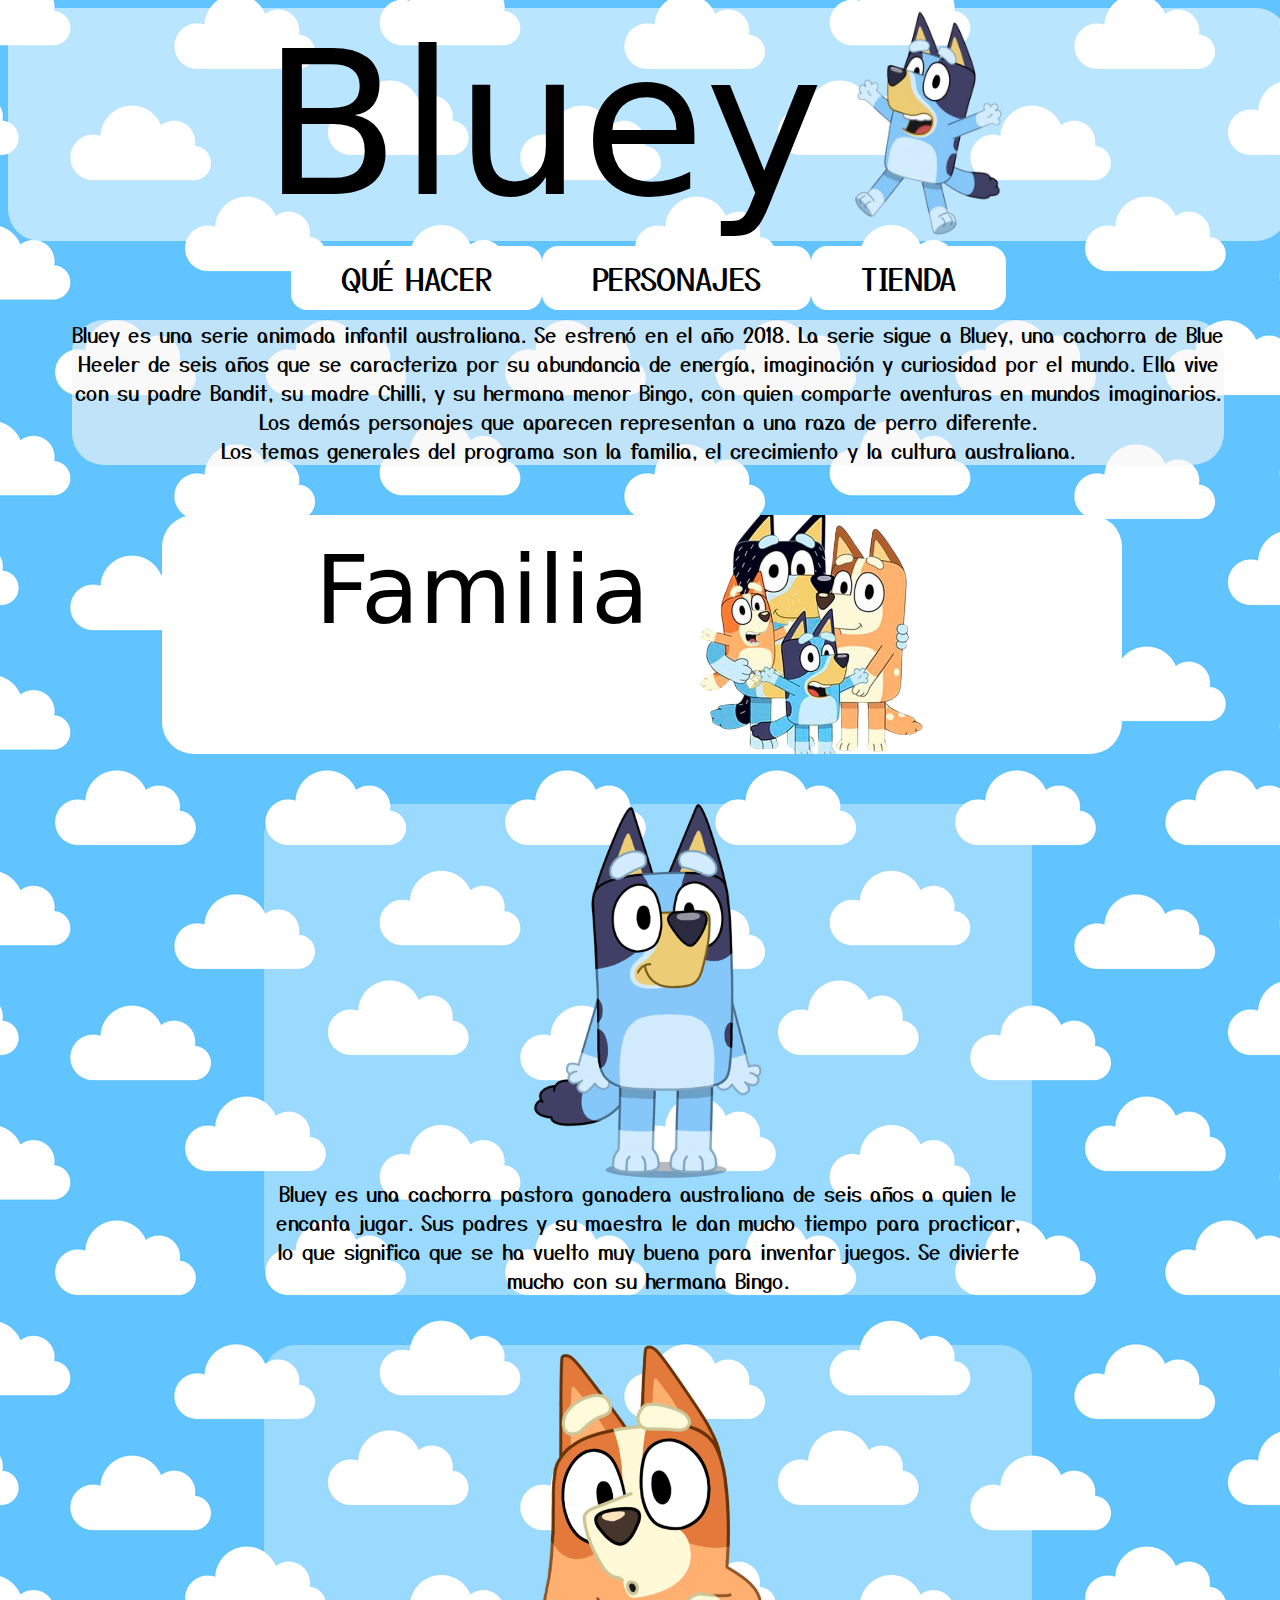
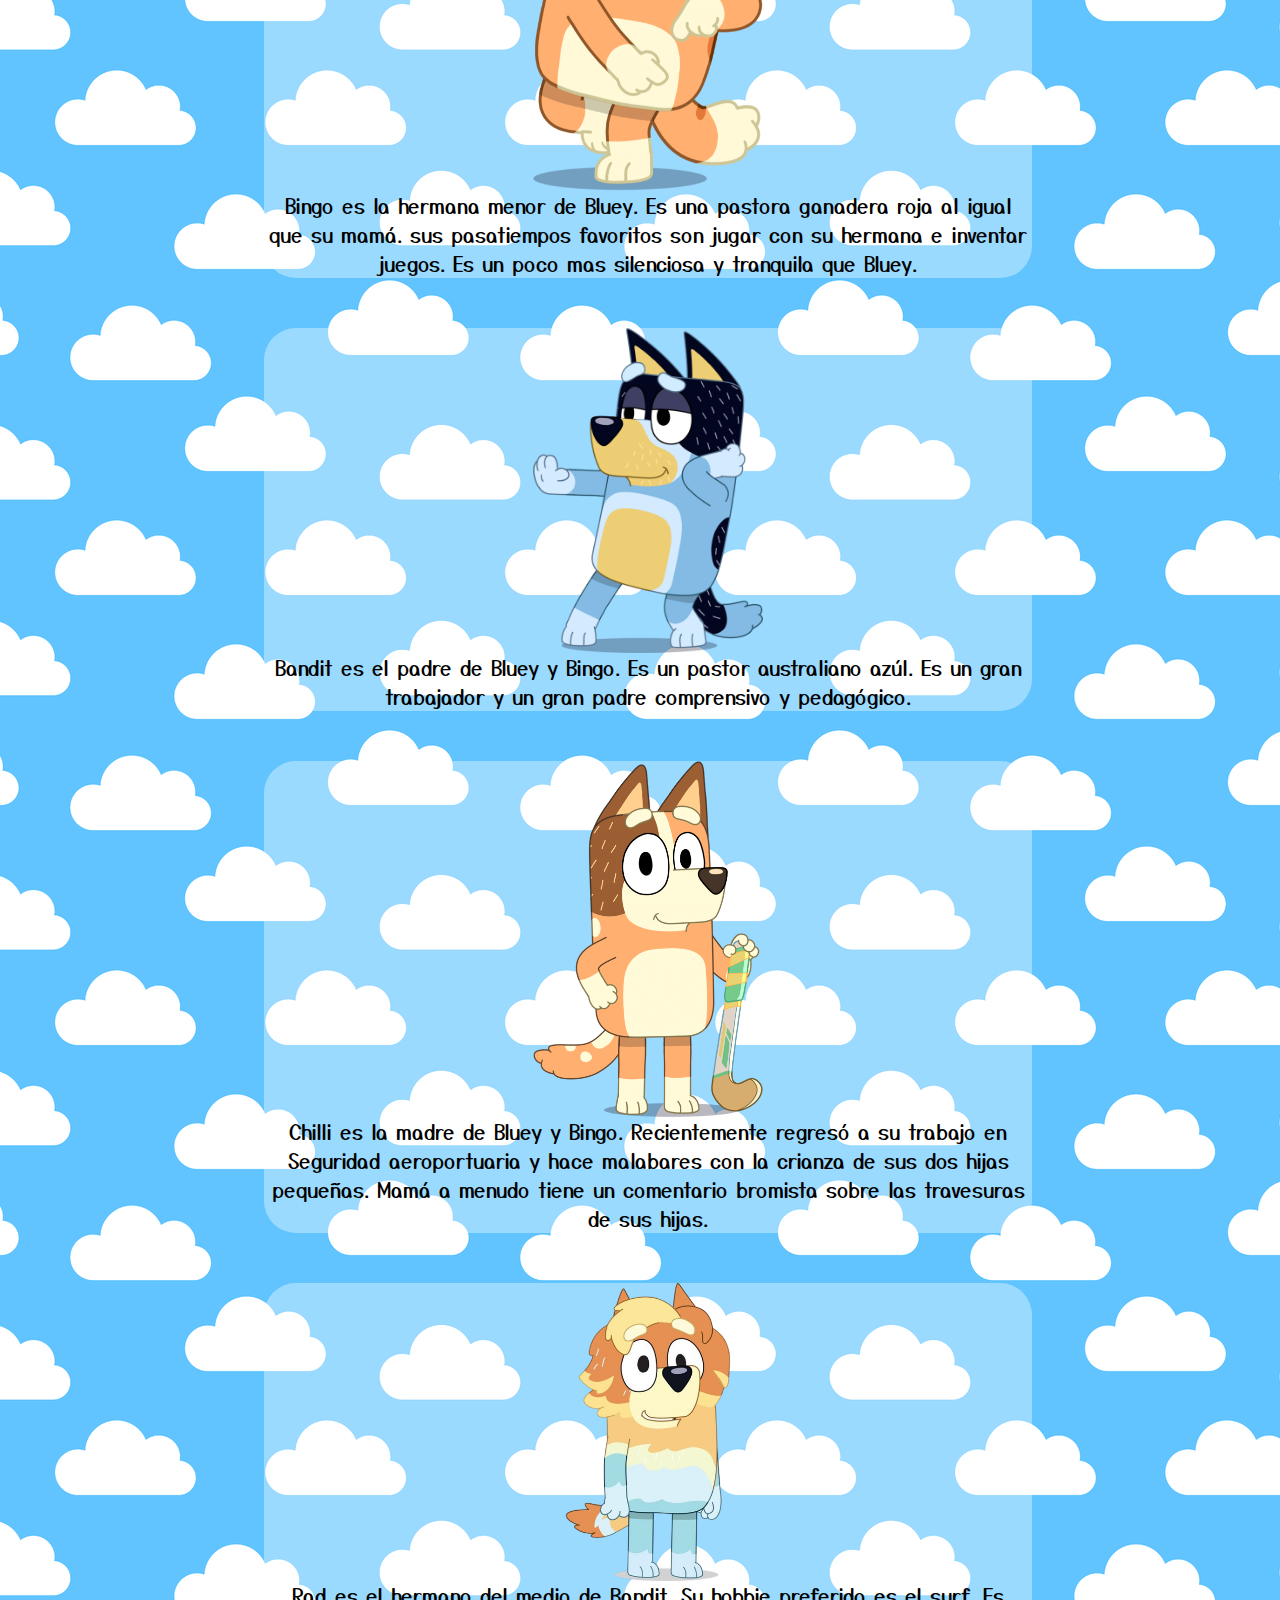
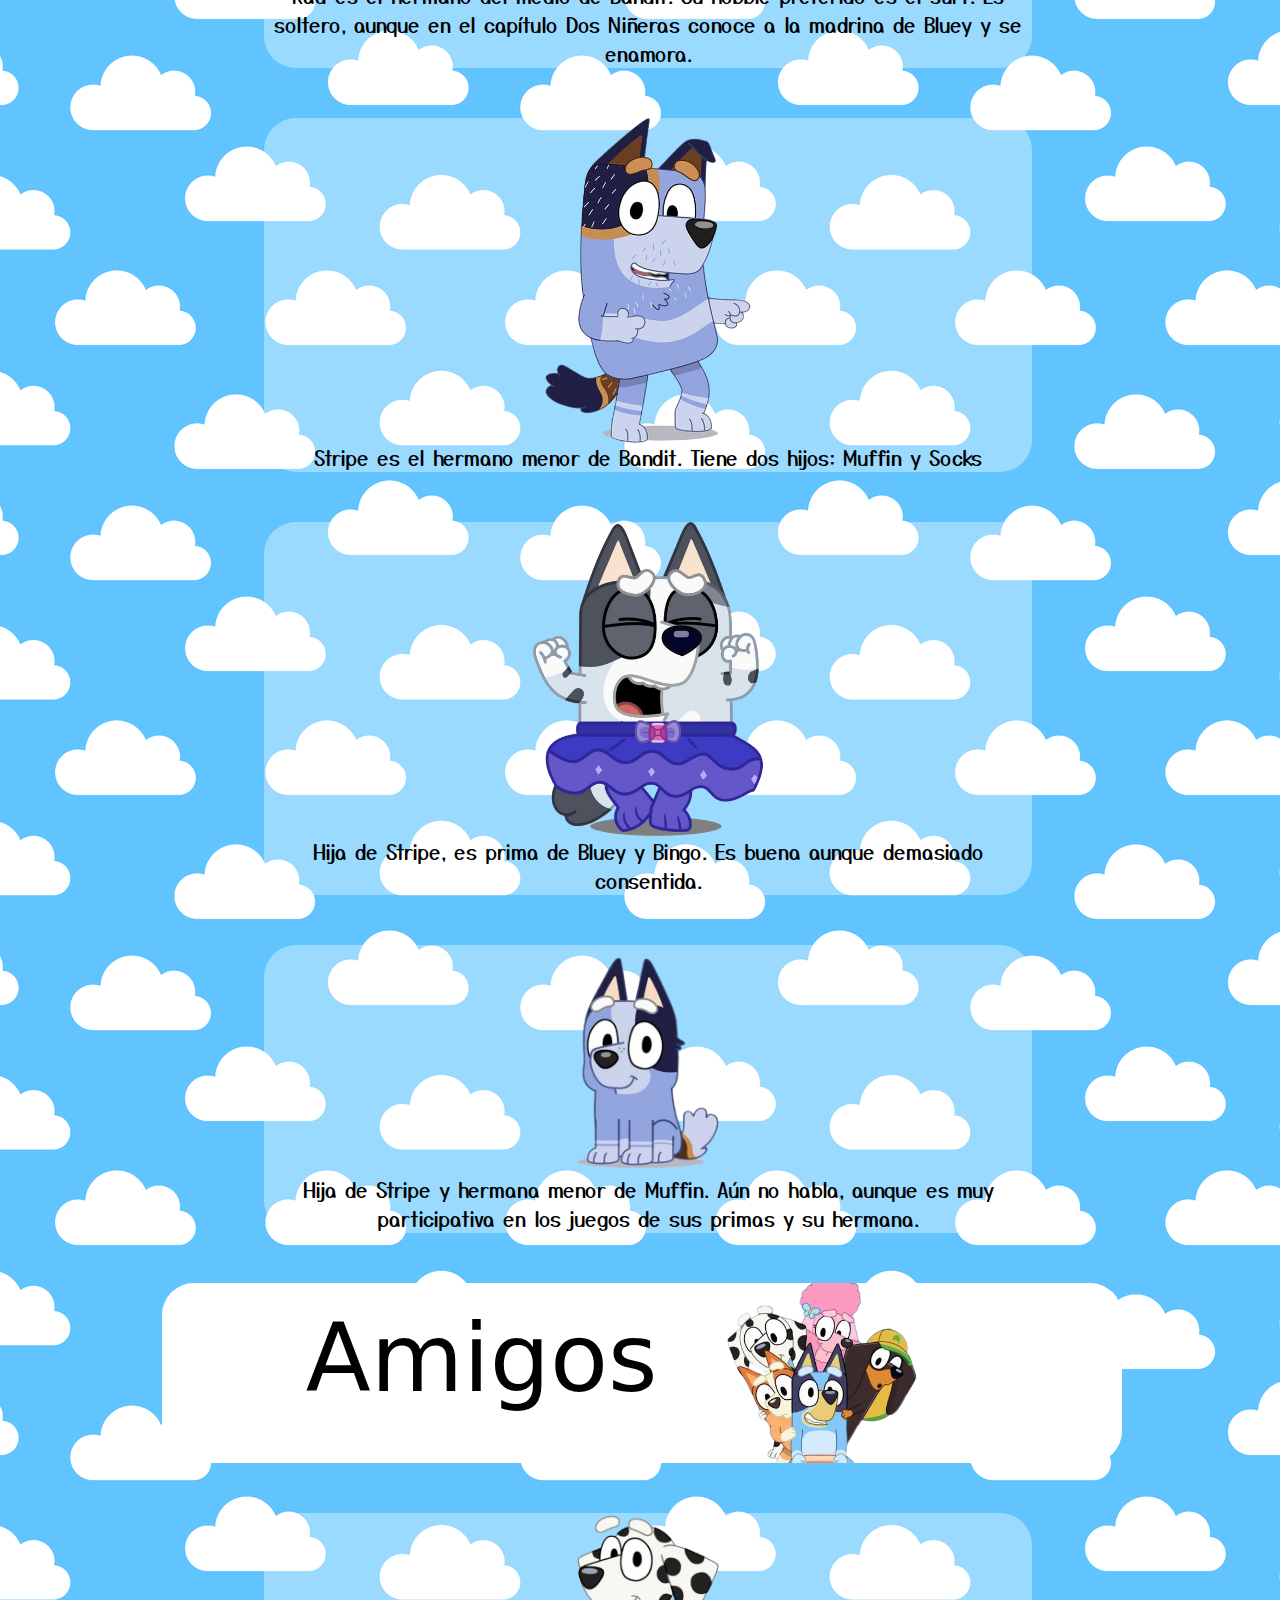
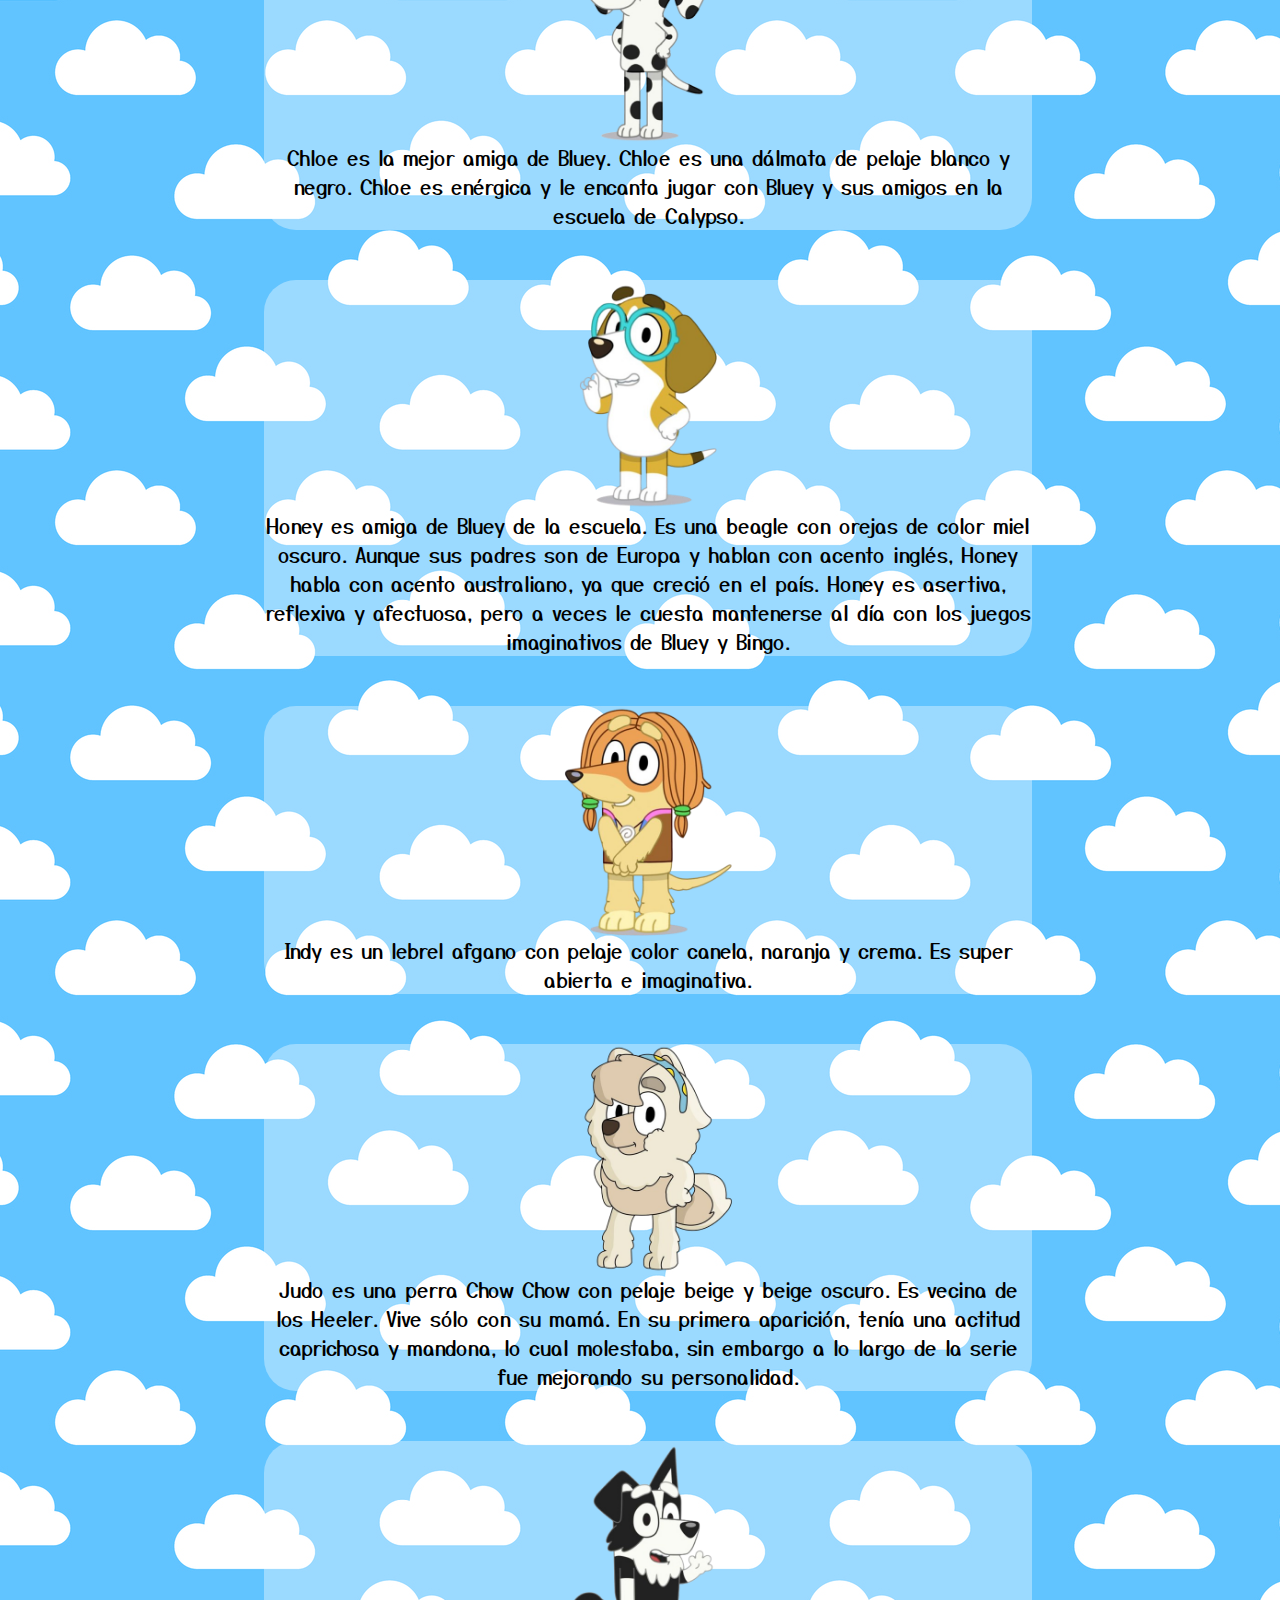
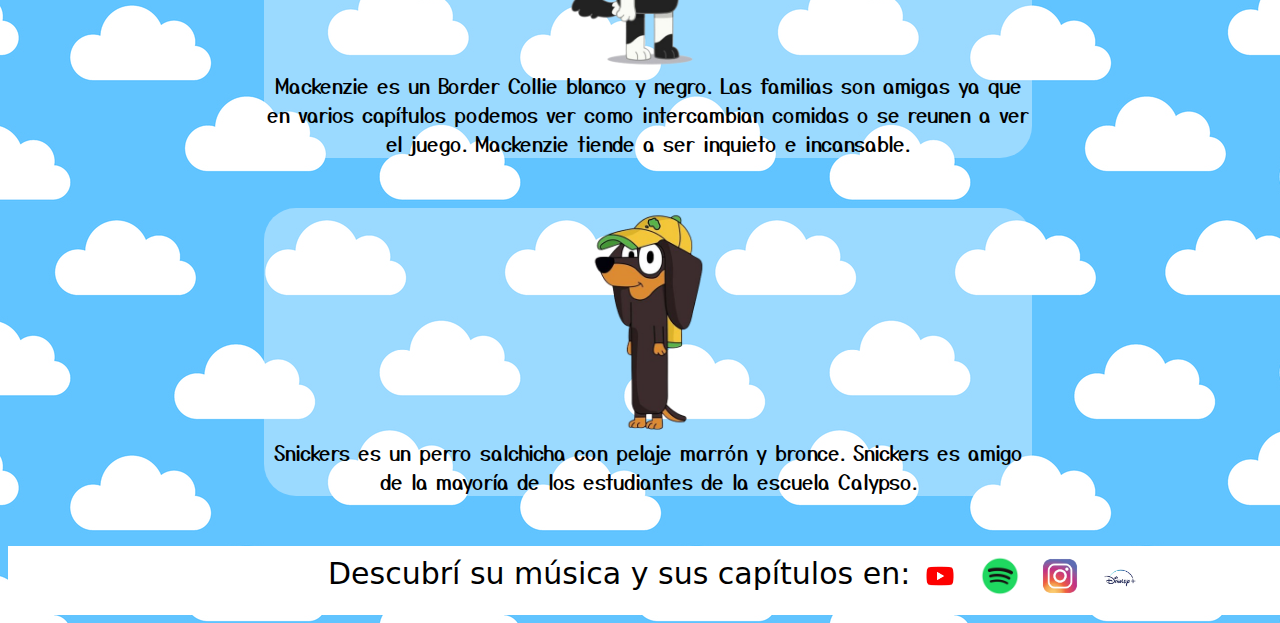
<file: index.html>
<!DOCTYPE html>
<html lang="en">
<head>

    <meta charset="UTF-8">
    <meta name="viewport" content="width=device-width, initial-scale=1.0">
    <title>Bluey</title>

    <link rel="stylesheet" href="main.css">
    <link href="https://fonts.googleapis.com/css2?family=Chewy&family=Yusei+Magic&display=swap" rel="stylesheet">


</head>

<body>
    <div class="headhead"><div class="head"><div class="texthead">Bluey</div><img src="Media/Bluey_1-removebg-preview.png" alt="Bluey" class="imghead"></div></div>

    <div>
        <ul>
            <a href="Quehacer.html"><li>Qué hacer</li></a>
            <a href="http://127.0.0.1:5500/index.html"><li>Personajes</li></a>
            <a href="https://www.vulcanita.com.ar/categorias-home/categoria-bluey/"><li>Tienda</li></a>
        </ul>
    </div>


    <div class="intro"><div class="textintro">Bluey es una serie animada infantil australiana. Se estrenó en el año 2018.
         La serie sigue a Bluey, una cachorra de Blue Heeler de seis años que se caracteriza 
         por su abundancia de energía, imaginación y curiosidad por el mundo. 
         Ella vive con su padre Bandit, su madre Chilli, y su hermana menor Bingo, 
         con quien comparte aventuras en mundos imaginarios. <br>
         Los demás personajes que aparecen representan a una raza de perro diferente. 
         <br>
         Los temas generales del programa son la familia, el crecimiento y la cultura australiana.</div>
    </div>

    

<div>
    
    <div class="titulos"><div class="titulitos"><div class="textotitulos">Familia</div><img src="Media/family2.png" alt="family" class="familititulo"></div></div>

    <div class="conteinerdescription">
        <img src="Media/Bluey.png" alt="Bluey">
        <div class="textintro">Bluey es una cachorra pastora ganadera australiana de seis años a quien le encanta jugar.
            Sus padres y su maestra le dan mucho tiempo para practicar, lo que significa que se ha vuelto 
            muy buena para inventar juegos. Se divierte mucho con su hermana Bingo.</div>
    </div>

    <div class="conteinerdescription">
        <img src="Media/Bingo.png" alt="Bingo">
        <div class="textintro">Bingo es la hermana menor de Bluey. Es una pastora ganadera roja al igual que su mamá. 
            sus pasatiempos favoritos son jugar con su hermana e inventar juegos. Es un poco mas silenciosa 
            y tranquila que Bluey.</div>
    </div>

    <div class="conteinerdescription">
        <img src="Media/papá.png" alt="Bandit">
        <div class="textintro">Bandit es el padre de Bluey y Bingo. Es un pastor australiano azúl. Es un gran trabajador 
            y un gran padre comprensivo y pedagógico.</div>
    </div>

    <div class="conteinerdescription">
        <img src="Media/mama.png" alt="Chilli">
        <div class="textintro">Chilli es la madre de Bluey y Bingo.  Recientemente regresó a su trabajo en 
            Seguridad aeroportuaria y hace malabares con la crianza de sus dos hijas pequeñas. 
            Mamá a menudo tiene un comentario bromista sobre las travesuras de sus hijas.</div>
    </div>

    <div class="conteinerdescription">
        <img src="Media/rad-removebg-preview.png" alt="Rad">
        <div class="textintro">Rad es el hermano del medio de Bandit. Su hobbie preferido es el surf. Es soltero, aunque en 
            el capítulo Dos Niñeras conoce a la madrina de Bluey y se enamora.
        </div>
    </div>

    <div class="conteinerdescription">
        <img src="Media/spike-removebg-preview.png" alt="Stripe">
        <div class="textintro">Stripe es el hermano menor de Bandit. Tiene dos hijos: Muffin y Socks</div>
    </div>

    <div class="conteinerdescription">
        <img src="Media/muffin-removebg-preview.png" alt="Muffin">
        <div class="textintro">Hija de Stripe, es prima de Bluey y Bingo. Es buena aunque demasiado consentida.</div>
    </div>

    <div class="conteinerdescription">
        <img src="Media/socks-removebg-preview.png" alt="Socks">
        <div class="textintro">Hija de Stripe y hermana menor de Muffin. Aún no habla, aunque es muy participativa en 
            los juegos de sus primas y su hermana.
        </div>
    </div>
</div>

<div>

    <div class="titulos"><div class="titulitos"><div class="textotitulos">Amigos</div><img src="Media/amigos-removebg-preview.png" alt="Amigos" class="familititulo"></div></div>

    <div class="conteinerdescription">
        <img src="Media/chloe-removebg-preview.png" alt="Chloe">
        <div class="textintro">Chloe es la mejor amiga de Bluey. Chloe es una dálmata de pelaje blanco y negro. 
            Chloe es enérgica y le encanta jugar con Bluey y sus amigos en la escuela de Calypso.</div>
    </div>

    <div class="conteinerdescription">
        <img src="Media/honey-removebg-preview.png" alt="Honey">
        <div class="textintro">
            Honey es amiga de Bluey de la escuela. Es una beagle con orejas de color miel oscuro.
            Aunque sus padres son de Europa y hablan con acento inglés, Honey habla con acento australiano, ya que creció en el país.
            Honey es asertiva, reflexiva y afectuosa, pero a veces le cuesta mantenerse al día con los juegos imaginativos de Bluey y Bingo.</div>
    </div>

    <div class="conteinerdescription">
        <img src="Media/indie-removebg-preview.png" alt="Indie">
        <div class="textintro">
            Indy es un lebrel afgano con pelaje color canela, naranja y crema. Es super abierta e imaginativa.

        </div>
    </div>

    <div class="conteinerdescription">
        <img src="Media/Judo-removebg-preview.png" alt="Judo">
        <div class="textintro">
            Judo es una perra Chow Chow con pelaje beige y beige oscuro. Es vecina de los Heeler.
            Vive sólo con su mamá. En su primera aparición, tenía una actitud caprichosa y mandona, lo cual molestaba,
            sin embargo a lo largo de la serie fue mejorando su personalidad.

        </div>
    </div>

    <div class="conteinerdescription">
        <img src="Media/mackenzie-removebg-preview.png" alt="Mackenzie">
        <div class="textintro">
            Mackenzie es un Border Collie blanco y negro. Las familias son amigas ya que en varios capítulos podemos
            ver como intercambian comidas o se reunen a ver el juego. Mackenzie tiende a ser inquieto e incansable.
        
        </div>
    </div>

    <div class="conteinerdescription">
        <img src="Media/snikers-removebg-preview.png" alt="Snickers">
        <div class="textintro">Snickers es un perro salchicha con pelaje marrón y bronce. 
            Snickers es amigo de la mayoría de los estudiantes de la escuela Calypso. 
        
        </div>
    </div>

    <div class="logog">
            <div class="textofooter">Descubrí su música y sus capítulos en:</div>
            <a href="https://www.youtube.com/@BlueyEspanol"><img class="logos" src="Media/youtube.png" alt="youtube"></a>
            <a href="https://open.spotify.com/intl-es/artist/6ca3AFdIIgaP4ZIW8J6zXu"><img class="logos" src="Media/spotify.png" alt="spo"></a>
            <a href="https://www.instagram.com/officialblueytv/?hl=es"><img class="logos" src="Media/ig.png" alt="Instagram"></a>
            <a href="https://www.disneyplus.com/es-419/login"><img class="logos" src="Media/images-removebg-preview.png" alt="Disney+"></a>
    </div>
    

</div>
</body>
</html>
</file>
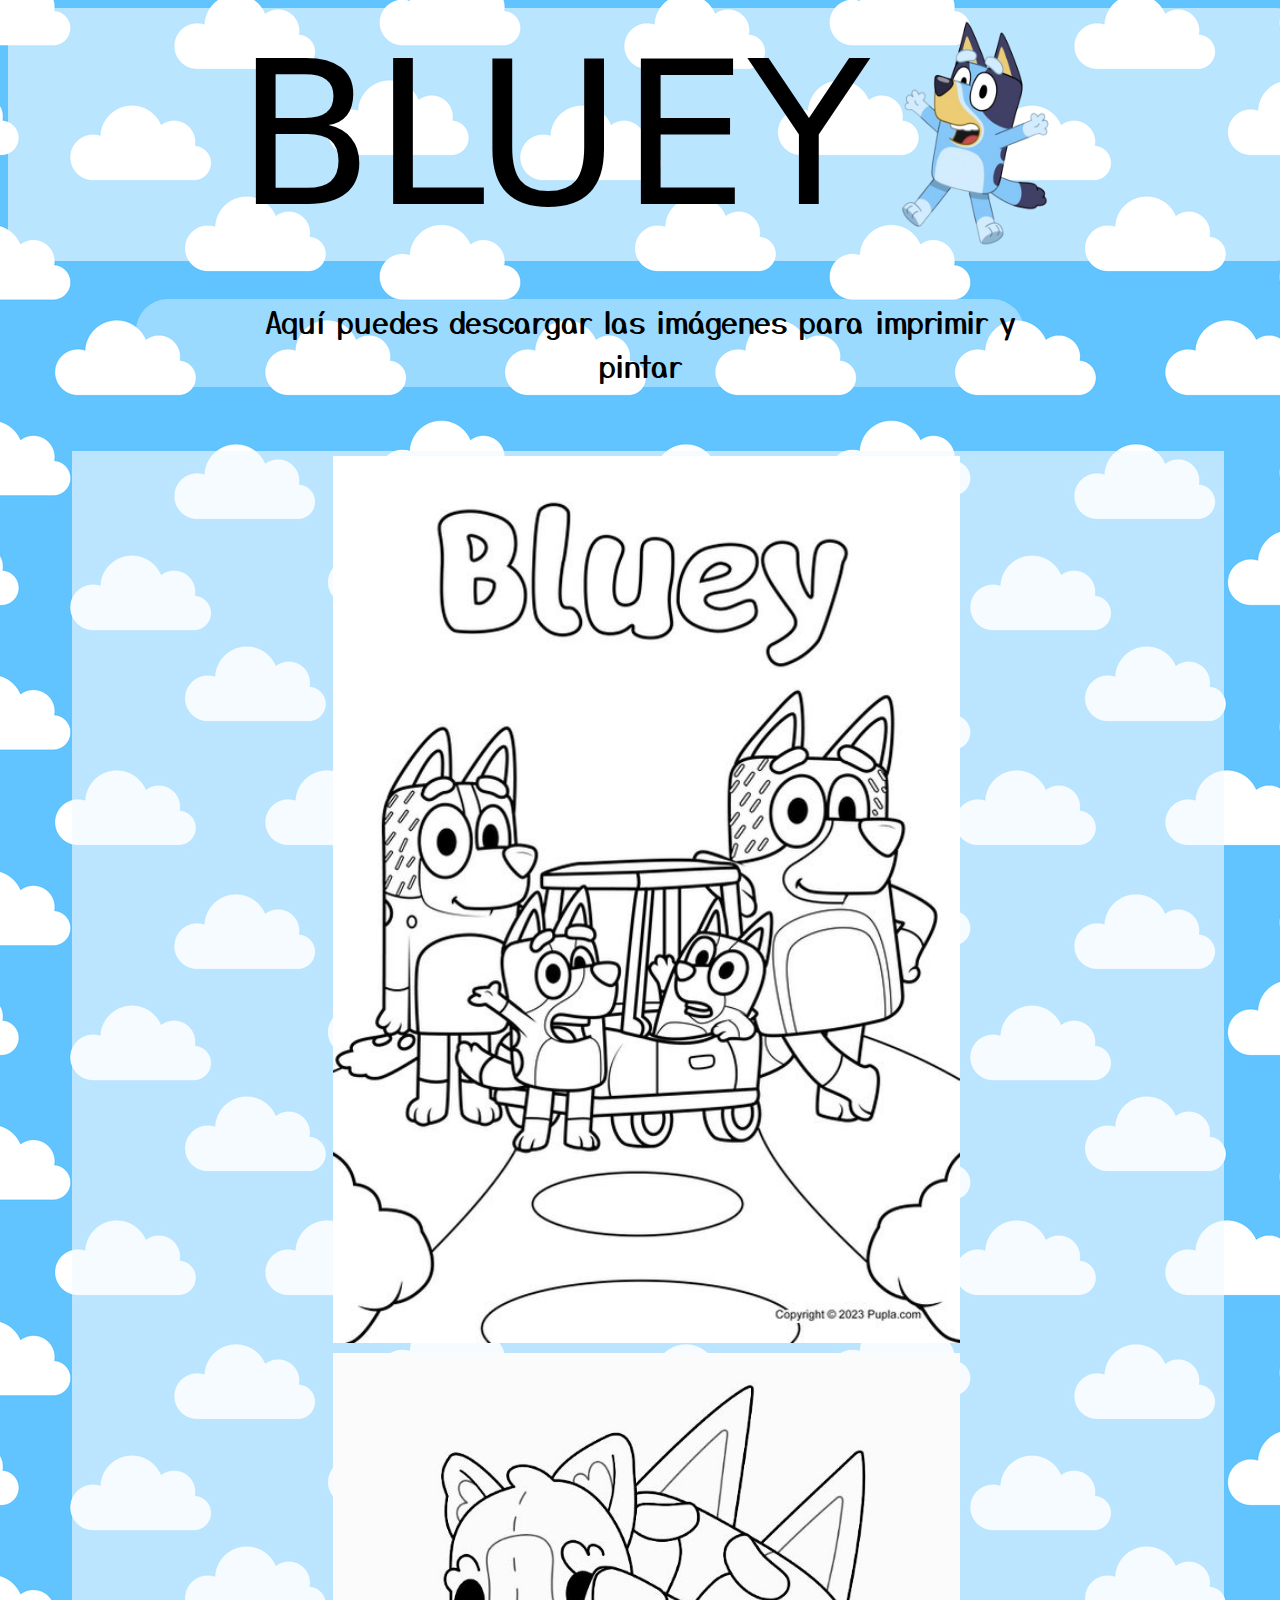
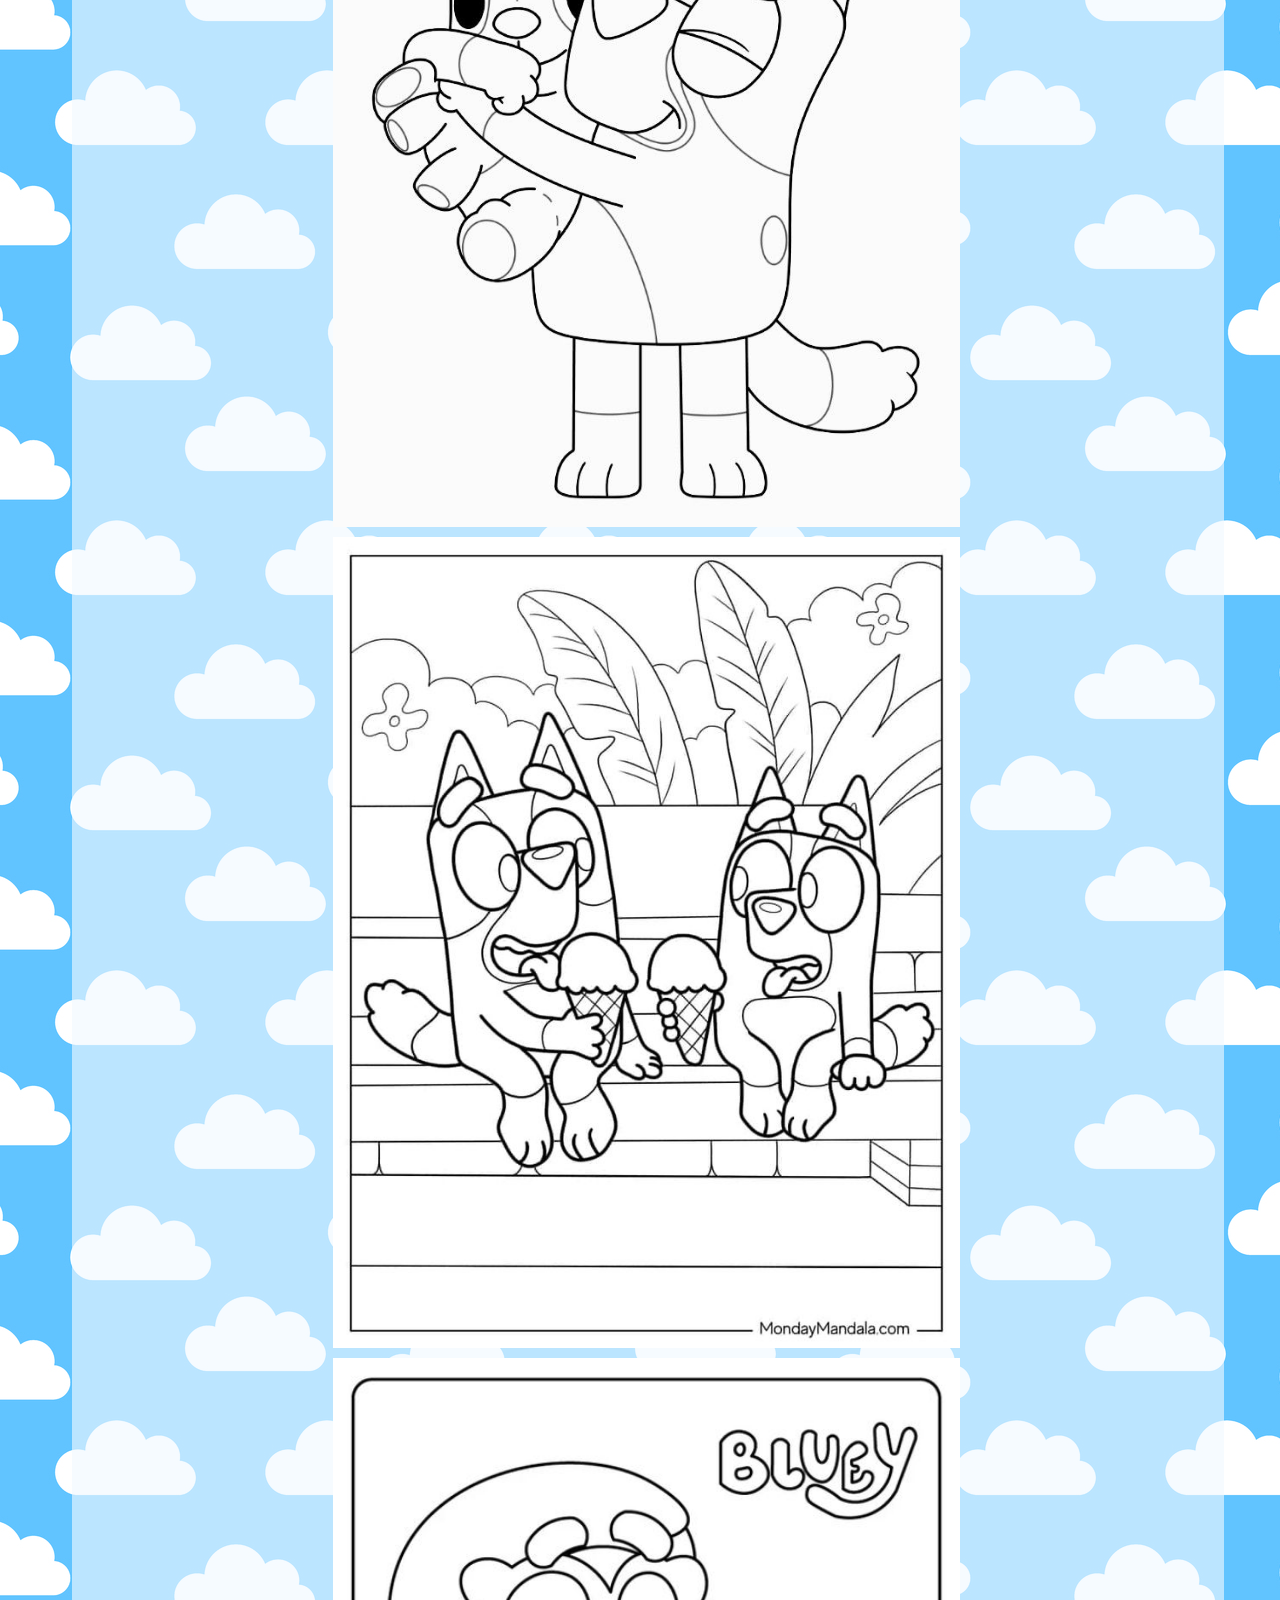
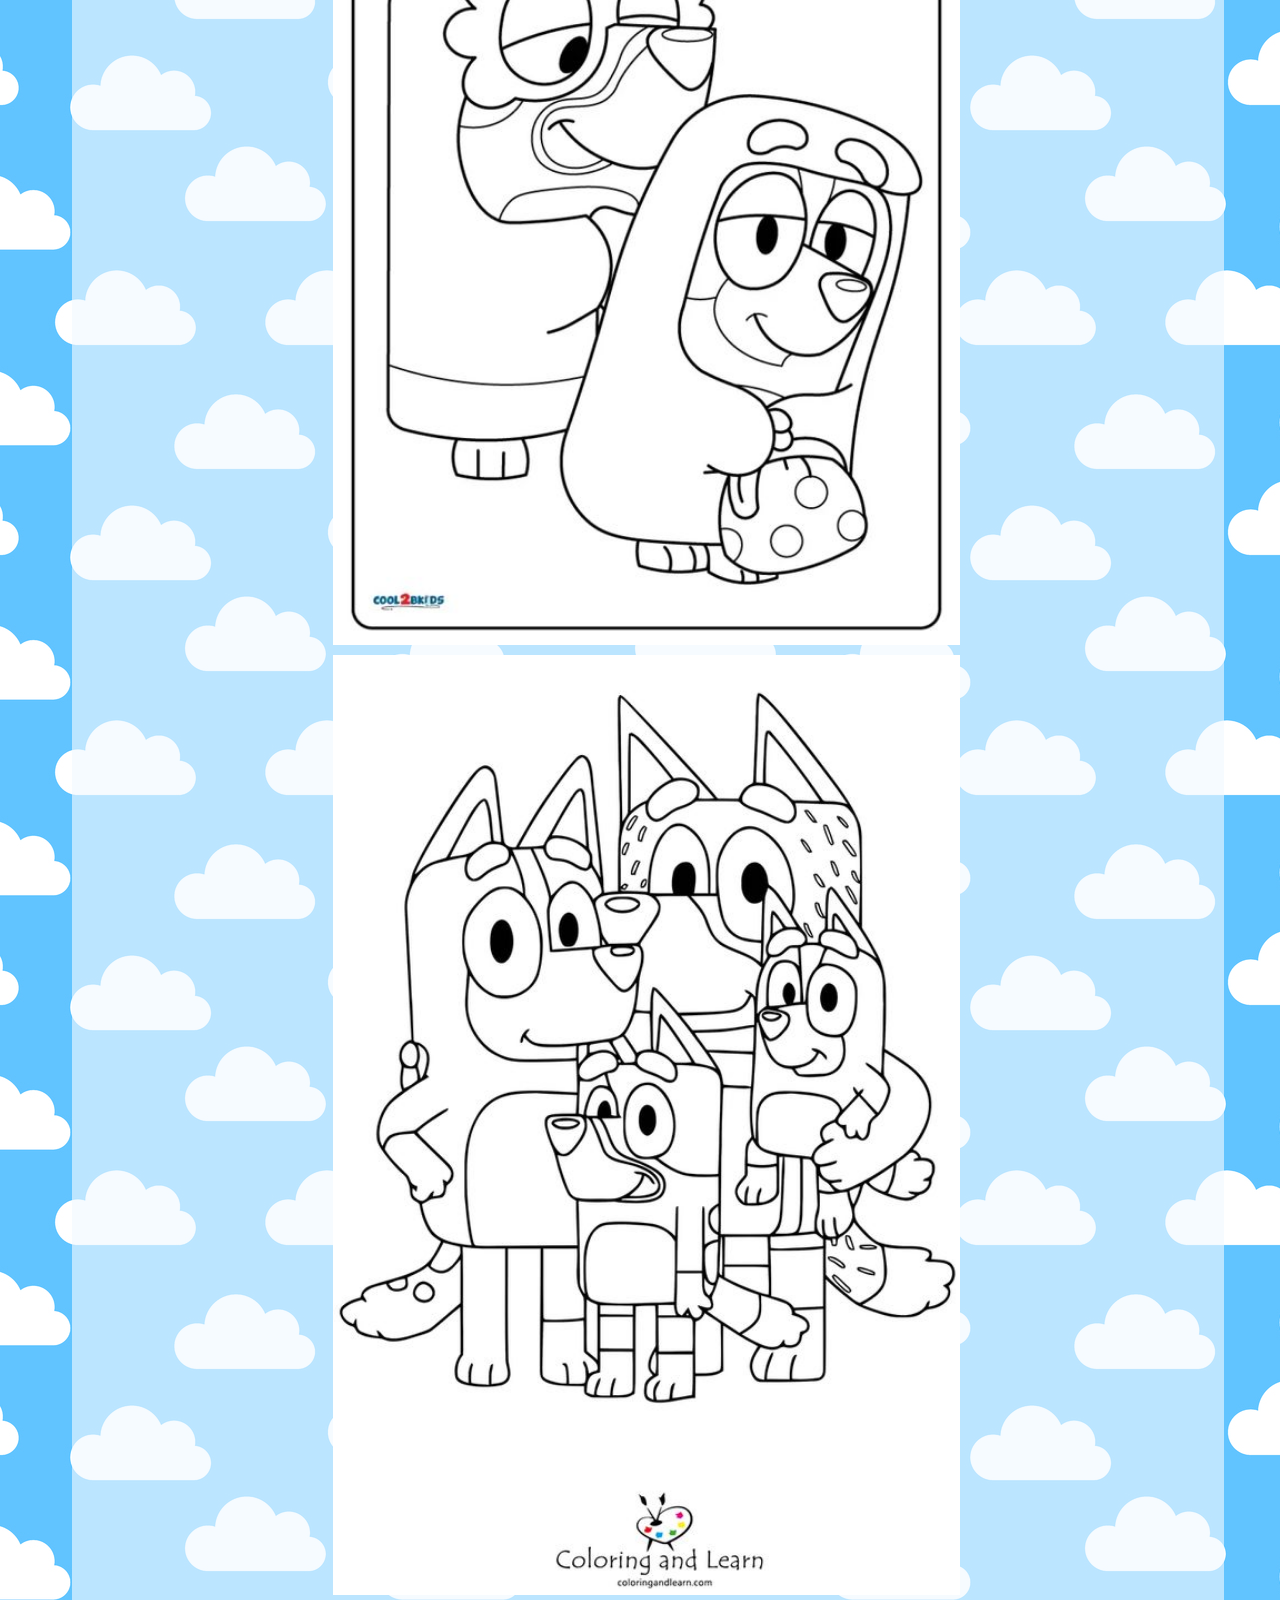
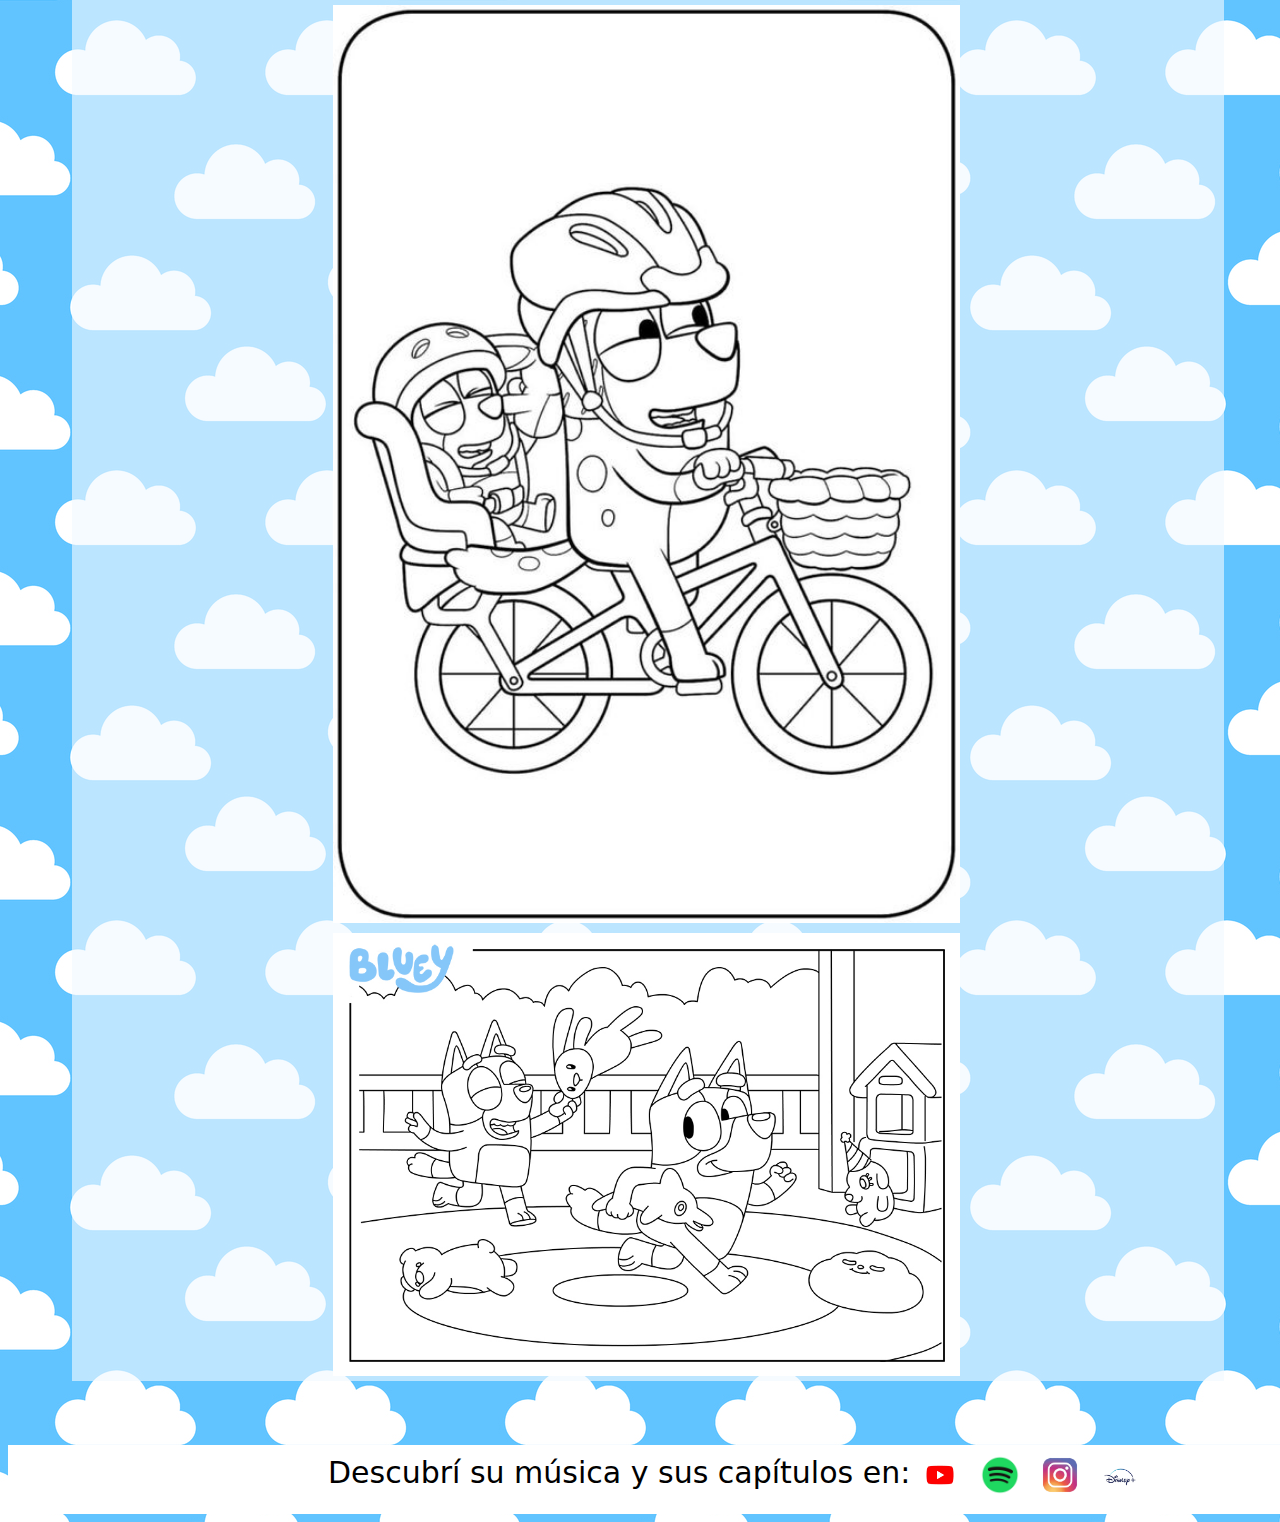
<file: Quehacer.html>
<!DOCTYPE html>
<html lang="en">
<head>
    <meta charset="UTF-8">
    <meta name="viewport" content="width=device-width, initial-scale=1.0">
    <title>¡Juguemos!</title>

    <link rel="stylesheet" href="main.css">
    <link href="https://fonts.googleapis.com/css2?family=Chewy&family=Yusei+Magic&display=swap" rel="stylesheet">

</head>

<body>

    <a class="home" href="index.html"><div class="texthead">Bluey</div><img src="Media/Bluey_1-removebg-preview.png" alt="Bluey" class="imghead"></a>
    
    <div class="quehacer">
        Aquí puedes descargar las imágenes para imprimir y pintar
    </div>

    <div class="imagesconteiner">
        <img class="pintar" src="Media/PARA PINTAR1.jpg">
        <img class="pintar" src="Media/para pintar2.jpg">
        <img class="pintar" src="Media/para pintar3.jpg">
        <img class="pintar" src="Media/para pintar4.jpg">
        <img class="pintar" src="Media/para pintar5.jpg">
        <img class="pintar" src="Media/para pintar6.jpg">
        <img class="pintar" src="Media/Scene2-colouring-thumbnail.jpg">
    </div>

    <div class="logog">
        <div class="textofooter">Descubrí su música y sus capítulos en:</div>
        <a href="https://www.youtube.com/@BlueyEspanol"><img class="logos" src="Media/youtube.png" alt="youtube"></a>
        <a href="https://open.spotify.com/intl-es/artist/6ca3AFdIIgaP4ZIW8J6zXu"><img class="logos" src="Media/spotify.png" alt="spo"></a>
        <a href="https://www.instagram.com/officialblueytv/?hl=es"><img class="logos" src="Media/ig.png" alt="Instagram"></a>
        <a href="https://www.disneyplus.com/es-419/login"><img class="logos" src="Media/images-removebg-preview.png" alt="Disney+"></a>
    </div>
    
    
</body>
</html>
</file>
<file: main.css>
body {

    background-image: url(Media/fondohome2.jpg);
    width: 100%;

}

.headhead{
    display: flex;
    justify-content: center;
}

/*font-family: 'Yusei Magic', sans-serif; OTRA FUENTE PARA UTILIZAR*/

.head {
    width: 100%;
    background-color: rgba(255, 255, 255, 0.562);
    display: flex;
    flex-wrap: wrap;
    justify-content: center;
    border-radius: 2rem;
}

.texthead {
    font-size: 200px;
    font-family: 'Chewy', system-ui;
    display: flex;
    justify-content: center;
}

.imghead {
    width: 210px;
    height: 230px;
}

.intro {
    width: 90%;
    display: flex;
    flex-wrap: wrap;
    background-color: rgba(245, 245, 245, 0.637);
    font-family: 'Yusei Magic', sans-serif;
    margin-left: 5%;
    margin-top: 10px ;
    margin-bottom: 10px;
    border-radius: 2rem;
}

.textintro {
    text-align: center;
    font-size: 20px;
}


ul {
    margin-top: 5px;
    list-style: none;
    font-size: 0;
    padding: 0;  /*Esto es para sacar los ITEMS*/
    display: flex;
    justify-content: center;
  }

li {
    padding: 40px;
    display: inline;
    width: 100%;
    position: relative;
     /*esto modifica cada ITEM*/
  }

a {  
    border-radius: 1rem;
    font-size: 30px;
    text-align: center;
    display: block;
    color:black;
    background-color: white;
    padding: 10px;
    text-transform: uppercase;
    text-decoration: none;
    font-family: 'Yusei Magic', sans-serif;
    
  }

a:hover {
    background-color: RoyalBlue;
}  





.titulos{
    margin-top: 50px;
    display: flex;
    justify-content: center;
}

.titulos {
    border-radius: 2rem;
    width: 75%;
    background-color: white;
    display: flex;
    flex-wrap: wrap;
    justify-content: center;
    margin-left: 12%;
}

.titulitos{
    display: flex;
    justify-content: center;
}

.textotitulos {
    font-size: 95px;
    font-family: 'Chewy', system-ui;
    margin-top: 20px;
}

.familititulo {
    width: 35%;
}

.conteinerdescription {
    margin-top: 50px;
    display: flex;
    justify-content: center;
}



img {
    width: 30%;
}

.conteinerdescription {
    border-radius: 2rem;
    width: 60%;
    background-color: rgba(255, 255, 255, 0.37);
    display: flex;
    flex-wrap: wrap;
    justify-content: center;
    margin-left: 20%;
    font-size:50px;
    font-family: 'Yusei Magic', sans-serif ;
}

.quehacer {
    border-radius: 2rem;
    width: 60%;
    background-color: rgba(255, 255, 255, 0.37);
    display: flex;
    flex-wrap: wrap;
    text-align: center;
    margin-left: 10%;
    font-size:  30px;
    font-family: 'Yusei Magic', sans-serif ;
    padding-left: 120px;
    margin-top: 3%;
    margin-bottom: 3%;
}

.pintar {
    width: 70%;
    margin: 5px;
}

.imagesconteiner {
    background-color: rgba(240, 248, 255, 0.63);
    display: flex;
    flex-direction: column;
    margin: 5%;
    padding-left: 20%;
}

.logos {
    width: 40px;

}

.logog {
    margin-top: 50px;
    display: flex;
    flex-direction: row;
    width: 100%;
    background-color: white;
}

.textofooter {
    font-size: 30px;
    font-family: 'Chewy', system-ui;
    margin-top: 10px;
    margin-left: 25%;
}

.home {
    width: 100%;
    background-color: rgba(255, 255, 255, 0.562);
    display: flex;
    flex-wrap: wrap;
    justify-content: center;
    border-radius: 2rem;
    font-family: 'Chewy', system-ui;
}

/*RESPONSIVE*/

@media only screen and (max-width: 767px) {
    /* Estilos para dispositivos móviles aquí */

    ul {
        margin-top: 10px;
        list-style: none;
        font-size: 0;
        padding: 0;  /*Esto es para sacar los ITEMS*/
        display: flex;
        justify-content: center;
      }
    
    li {
        padding: 10px;
        display: inline;
        width: 100%;
        position: relative;
         /*esto modifica cada ITEM*/
      }
    
    a {  
        border-radius: 1rem;
        font-size: 15px;
        text-align: center;
        display: block;
        color:black;
        background-color: white;
        padding: 5px;
        text-transform: uppercase;
        text-decoration: none;
        font-family: 'Yusei Magic', sans-serif;
        
      }
    
    a:hover {
        background-color: RoyalBlue;
    }  

    .intro {
        width: 100%;
        display: flex;
        flex-wrap: wrap;
        background-color: rgba(245, 245, 245, 0.637);
        font-family: 'Yusei Magic', sans-serif;
        margin-left: 0;
        margin-top: 10px ;
        margin-bottom: 10px;
        border-radius: 1rem;
    }
    
    .textintro {
        text-align: center;
        font-size: 15px;
    }

    .titulos{
        margin-top: 50px;
        display: flex;
        justify-content: center;
    }
    
    .titulos {
        border-radius: 2rem;
        width: 75%;
        background-color: white;
        display: flex;
        flex-wrap: wrap;
        justify-content: center;
        margin-left: 10%;
    }
    
    .titulitos{
        display: flex;
        justify-content: center;
    }
    
    .textotitulos {
        font-size: 60px;
        font-family: 'Chewy', system-ui;
        margin-top: 20px;
    }
    
    .familititulo {
        width: 100px;
        height: 90px;
    }
    
    .conteinerdescription {
        margin-top: 50px;
        display: flex;
        justify-content: center;
    }
    
    
    
    img {
        width: 50%;
    }
    
    .conteinerdescription {
        border-radius: 2rem;
        width: 60%;
        background-color: rgba(255, 255, 255, 0.37);
        display: flex;
        flex-wrap: wrap;
        justify-content: center;
        margin-left: 20%;
        font-size:50px;
        font-family: 'Yusei Magic', sans-serif ;
    }

    .head {
        width: 100%;
        background-color: rgba(255, 255, 255, 0.562);
        display: flex;
        flex-wrap: wrap;
        justify-content: center;
        border-radius: 2rem;
    }
    
    .texthead {
        font-size: 100px;
        font-family: 'Chewy', system-ui;
        display: flex;
        justify-content: center;
    }
    
    .imghead {
        width: 100px;
        height: 130px;
    }

    img {
        width: 30%;
    }

    .quehacer {
        border-radius: 2rem;
        width: 60%;
        background-color: rgba(255, 255, 255, 0.37);
        display: flex;
        flex-wrap: wrap;
        text-align: center;
        justify-content: center;
        font-size:  20px;
        font-family: 'Yusei Magic', sans-serif ;
        padding-left: 3%;
        padding-right: 3%;
        margin-top: 1%;
        margin-bottom: 1%;
        margin-right: 20%;
        margin-left: 20%;

    }

    .textofooter {
        font-size: 20px;
        font-family: 'Chewy', system-ui;
        margin-top: 10px;
        margin-left: 10px;
        margin-bottom: 10px;
        margin-right: 10px;
        text-align: center;
        
    }

    .logog {
        margin-top: 50px;
        display: flex;
        justify-content: center;
        flex-direction: row;
        width: 100%;
        background-color: white;
    }

    .logos {
        width: 30px;
    
    }
    

  }


  
  /* Media queries para tablets */
  @media only screen and (min-width: 768px) and (max-width: 1024px) {

    .head {
        width: 100%;
        background-color: rgba(255, 255, 255, 0.562);
        display: flex;
        flex-wrap: wrap;
        justify-content: center;
        border-radius: 2rem;
    }
    
    .texthead {
        font-size: 100px;
        font-family: 'Chewy', system-ui;
        display: flex;
        justify-content: center;
    }
    
    .imghead {
        width: 100px;
        height: 130px;
    }

    .quehacer {
        border-radius: 2rem;
        width: 60%;
        background-color: rgba(255, 255, 255, 0.37);
        display: flex;
        flex-wrap: wrap;
        text-align: center;
        justify-content: center;
        font-size:  25px;
        font-family: 'Yusei Magic', sans-serif ;
        padding-left: 3%;
        padding-right: 3%;
        margin-top: 1%;
        margin-bottom: 1%;
        margin-right: 20%;
        margin-left: 20%;

    }

    .textofooter {
        font-size: 25px;
        font-family: 'Chewy', system-ui;
        margin-top: 10px;
        margin-left: 0px;
        margin-bottom: 10px;
        margin-right: 10px;
        text-align: center;
        
    }

    .logog {
        margin-top: 50px;
        display: flex;
        justify-content: center;
        flex-direction: row;
        width: 100%;
        background-color: white;
    }
    /* Estilos para tablets aquí */
  }
</file>
